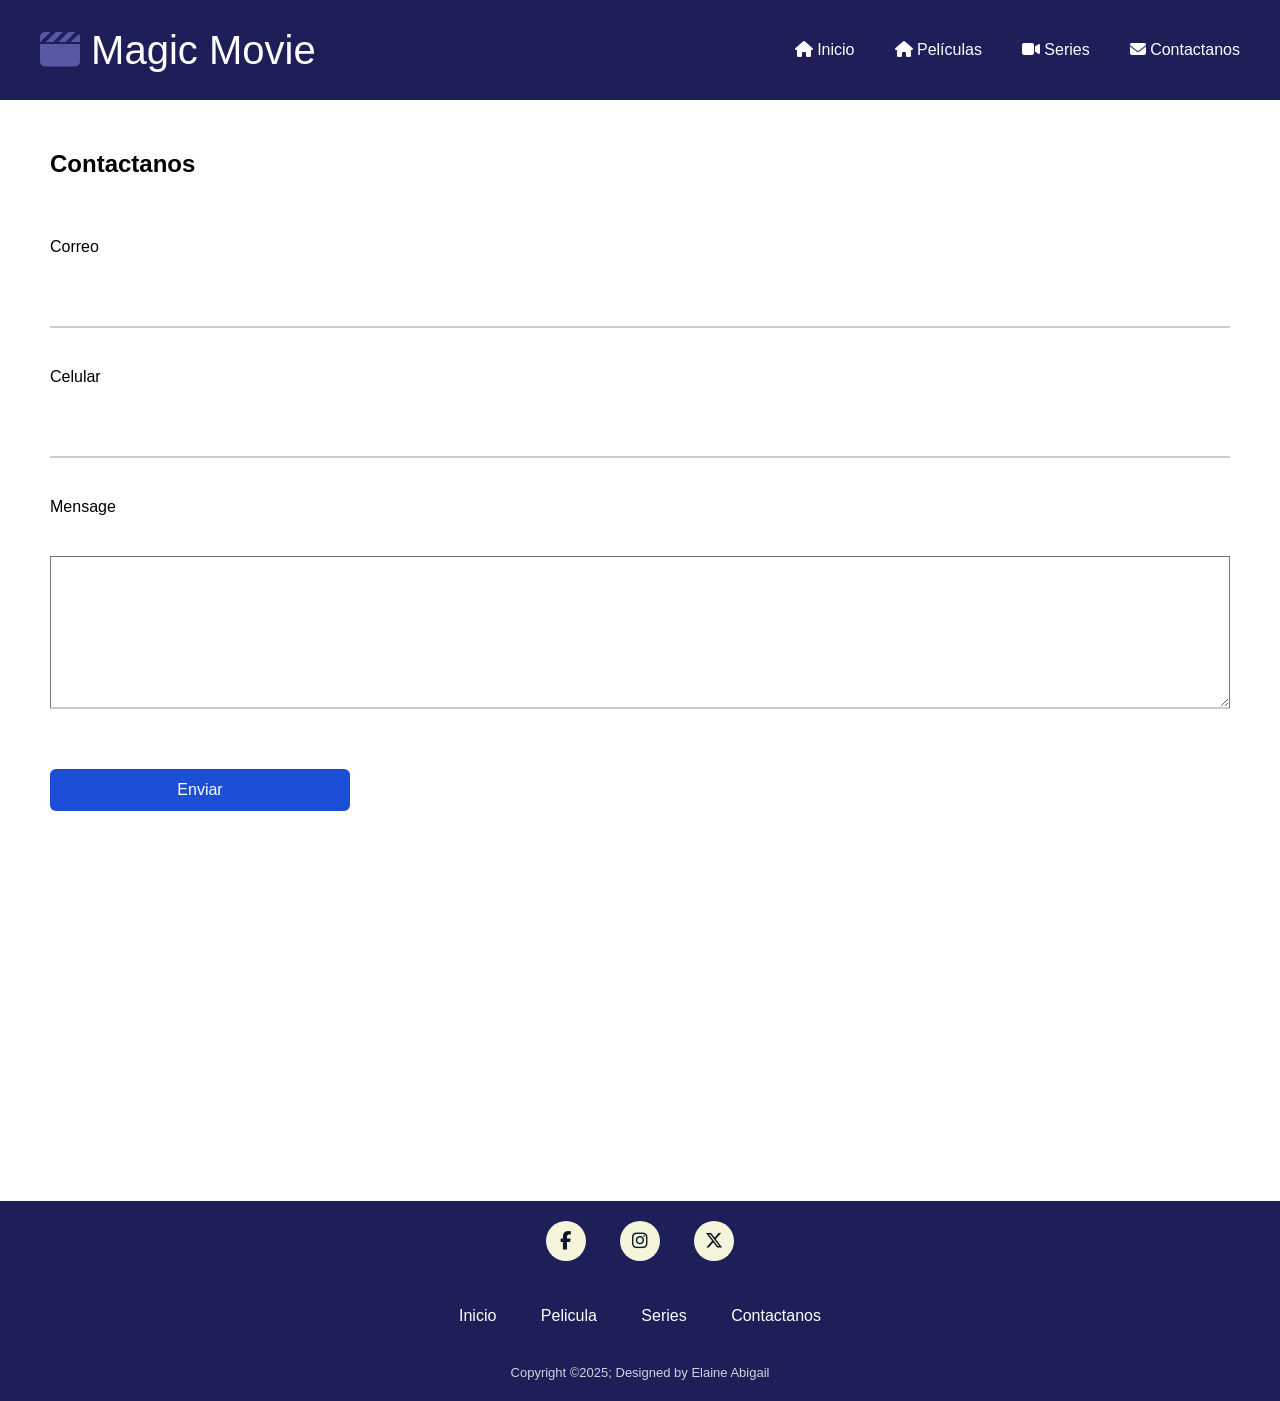
<file: index.html>
<!DOCTYPE html>
<html lang="en">
<head>
    <meta charset="UTF-8">
    <meta name="viewport" content="width=device-width, initial-scale=1.0">
    <link rel="stylesheet" href="https://cdnjs.cloudflare.com/ajax/libs/font-awesome/6.5.0/css/all.min.css">
    <link rel="stylesheet" href="style.css">
    <title>Contactanos</title>
</head>
<body>
    <header>
            <ul class="span">
                <li>
                    <i class="fa-solid fa-clapperboard"></i> Magic Movie
                </li>
            </ul>
        <nav>
            <ul class="header">
                <li>
                    <i class="fa-solid fa-house"></i>
                    <a href="inicio.html"> Inicio</a>
                </li>
                <li>
                    <i class="fa-solid fa-house"></i>
                    <a href="peliculas.html"> Películas</a>
                </li>
                <li>
                    <i class="fa-solid fa-video"></i>
                    <a href="series.html"> Series</a>
                </li>

                <li>
                    <i class="fa-solid fa-envelope"></i>
                    <a href="index.html"> Contactanos</a>
                </li>
            </ul>
        </nav>
    </header>
    <section class="formulario">
        <h1> Contactanos</h1>
        <label for="">Correo</label>
        <input type="text">

        <label for=""> Celular</label>
        <input type="text">

        <label for=""> Mensage</label>
        <textarea name="" id="" cols="40" rows="10"></textarea>
     
       <button> Enviar</button>
        <iframe src="https://www.google.com/maps/embed?pb=!1m18!1m12!1m3!1d3781.0444657439057!2d-68.72818082571027!3d18.6170696587501!2m3!1f0!2f0!3f0!3m2!1i1024!2i768!4f13.1!3m3!1m2!1s0x8ea8b7623ee6d7b5%3A0xb4fd1160376b6c5e!2sCaribbean%20Cinemas!5e0!3m2!1ses-419!2sdo!4v1772226830163!5m2!1ses-419!2sdo" width="600" height="450" style="border:0;" allowfullscreen="" loading="lazy" referrerpolicy="no-referrer-when-downgrade"></iframe>
    </section>

    <footer>
        <div class="redes">
          <a href=""><i class="fa-brands fa-facebook-f"></i></a>
          <a href=""><i class="fa-brands fa-instagram"></i></a>
          <a href=""><i class="fa-brands fa-x-twitter"></i></a>
        </div>

        <div class= "menu">
           <ul>
            <li>Inicio</li>
            <li>Pelicula</li>
            <li>Series</li>
            <li>Contactanos</li>
           </ul>
        </div>

        <p class="autor">
          Copyright ©2025; Designed by Elaine Abigail
        </p>

    </footer>
   

</html>
</file>
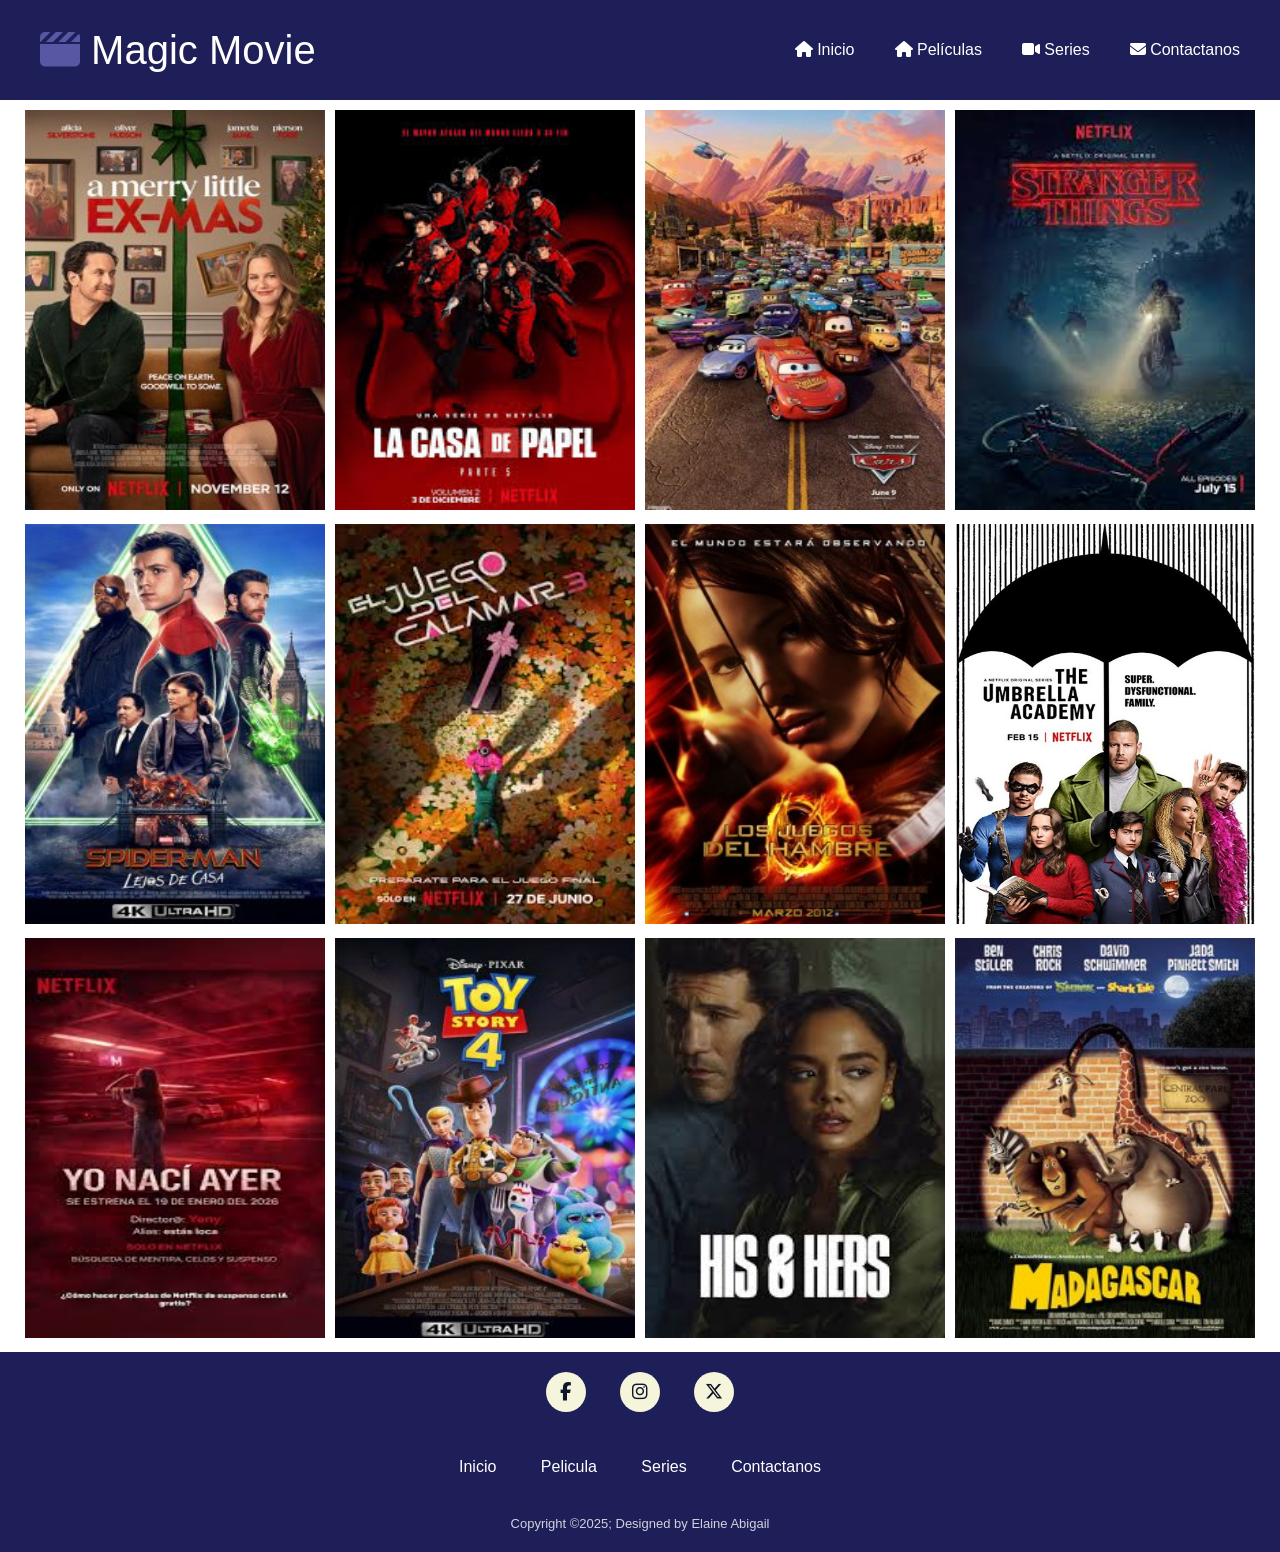
<file: inicio.html>
<!DOCTYPE html>
<html lang="en">
<head>
    <meta charset="UTF-8">
    <meta name="viewport" content="width=device-width, initial-scale=1.0">
    <link rel="stylesheet" href="ccs.css">
    <link rel="stylesheet" href="https://cdnjs.cloudflare.com/ajax/libs/font-awesome/6.5.0/css/all.min.css">
    <title>Magic Movie</title>
</head>
<body>
   <header>
            <ul class="span">
                <li>
                    <i class="fa-solid fa-clapperboard"></i> Magic Movie
                </li>
            </ul>
        <nav>
            <ul class="header">
                <li>
                    <i class="fa-solid fa-house"></i>
                    <a href="inicio.html"> Inicio</a>
                </li>
                <li>
                    <i class="fa-solid fa-house"></i>
                    <a href="peliculas.html"> Películas</a>
                </li>
                <li>
                    <i class="fa-solid fa-video"></i>
                    <a href="series.html"> Series</a>
                </li>

                <li>
                    <i class="fa-solid fa-envelope"></i>
                    <a href="index.html"> Contactanos</a>
                </li>
            </ul>
        </nav>
    </header>

    <main class="">
        <div class="container">
            <div class="card"><img src="Peliculas/a-merry-little-ex-mas-2025-220x320.jpg" alt="Merry little"></div>
            <div class=""><img src="Series/la casa de papel.jpeg" alt="La casa de Papel"></div>
            <div class=""><img src="Peliculas/cars-220x320.jpg" alt="Cars"></div>
            <div class=""><img src="Series/stranger thins.jpeg" alt="Stranger Thins"></div>
            
            <div class=""><img src="Peliculas/spider-man-lejos-de-casa-4k-220x320.jpg" alt="Spider Man"></div>
            <div class=""><img src="Series/juego de calamar.jpeg" alt="Juego de Calamar"></div>
            <div class=""><img src="Peliculas/los-juegos-del-hambre1-220x320.jpg" alt="Los Juegos del Hambre"></div>
            <div class=""><img src="Series/the umbrella academy.jpg" alt="The Umbrella Academy"></div>
            
            <div class=""><img src="Series/yo naci ayer.jpeg" alt="Yo Naci Ayer"></div>
            <div class=""><img src="Peliculas/toy-story-4-4k-220x320.jpg" alt="Toy Story 4"></div>
            <div class=""><img src="Series/his y hers.jpeg" alt="His y Hers "></div>
            <div class=""><img src= "Peliculas/madagascar-2005-220x320.jpg" alt="Madagascar"></div>
        </div>
    </main>
    <footer>
        <div class="redes">
          <a href=""><i class="fa-brands fa-facebook-f"></i></a>
          <a href=""><i class="fa-brands fa-instagram"></i></a>
          <a href=""><i class="fa-brands fa-x-twitter"></i></a>
        </div>

        <div class= "menu">
           <ul>
            <li>Inicio</li>
            <li>Pelicula</li>
            <li>Series</li>
            <li>Contactanos</li>
           </ul>
        </div>

        <p class="autor">
          Copyright ©2025; Designed by Elaine Abigail
        </p>

    </footer>
   


</body>
</html>
</file>
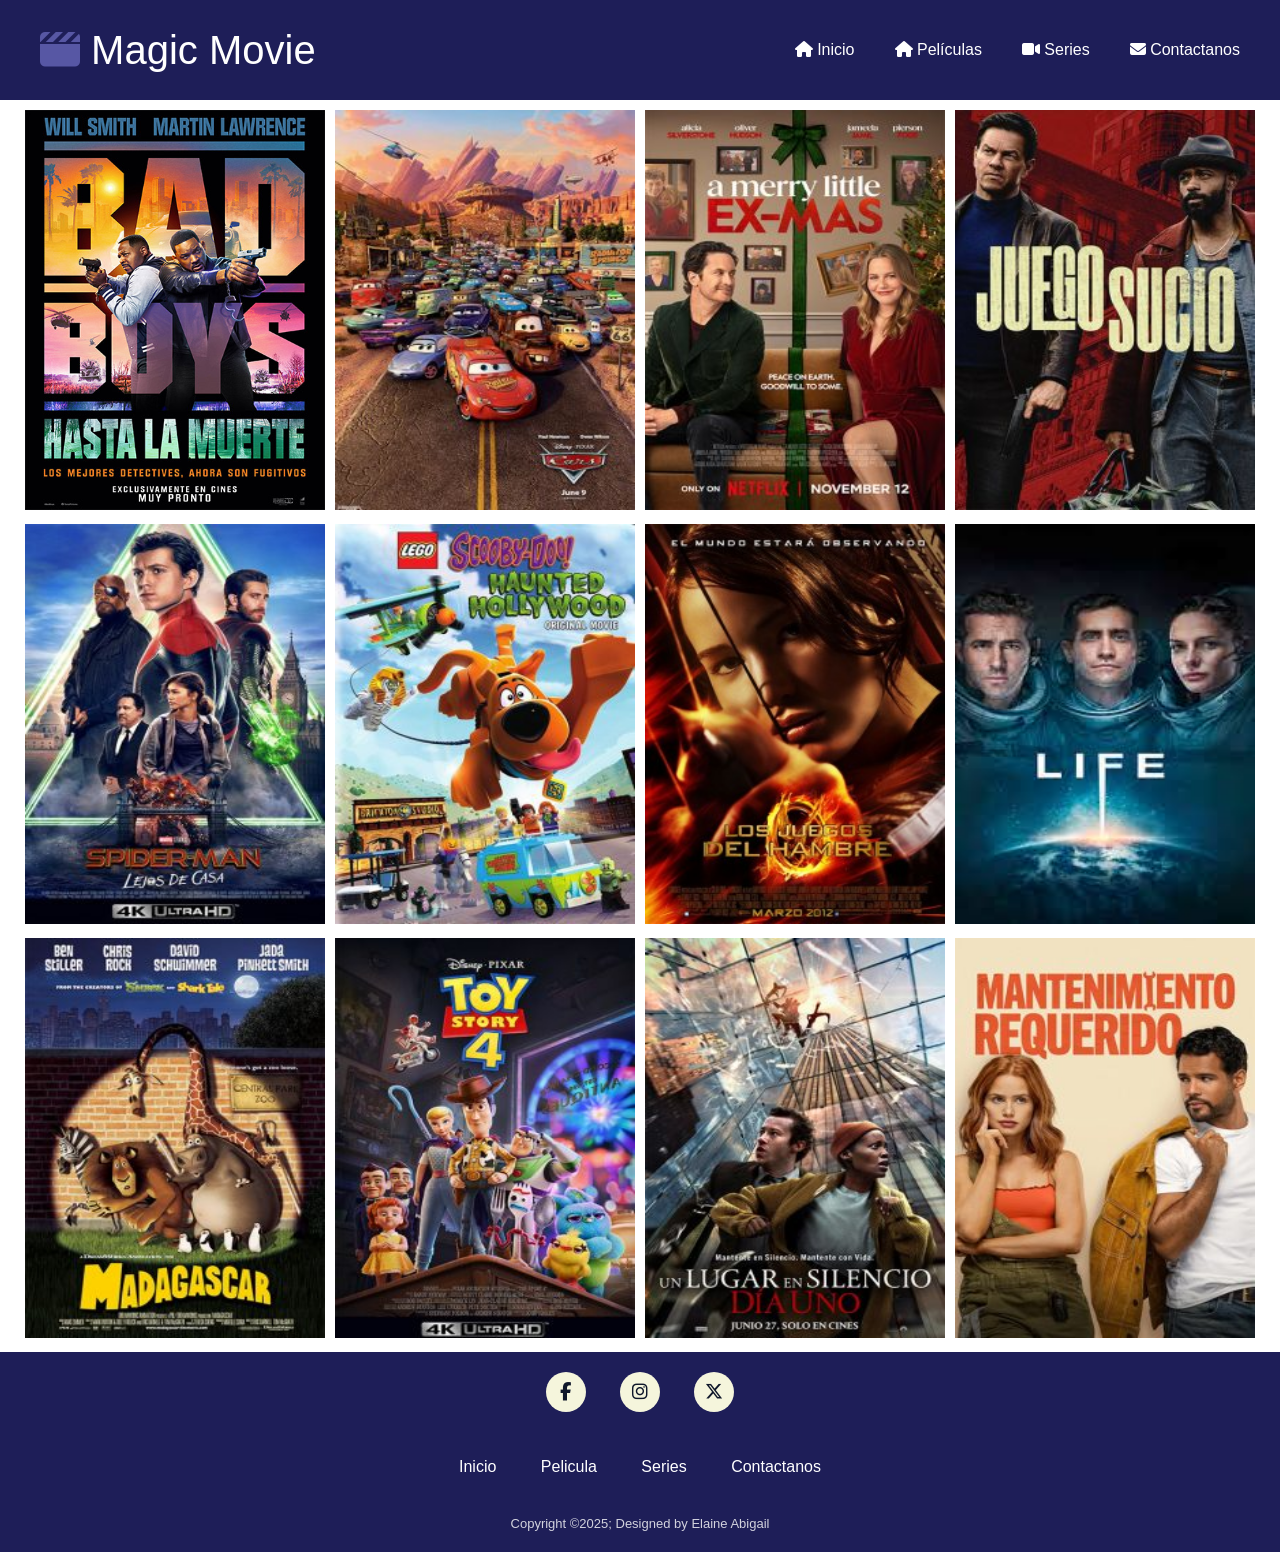
<file: peliculas.html>
<!DOCTYPE html>
<html lang="en">
<head>
    <meta charset="UTF-8">
    <meta name="viewport" content="width=device-width, initial-scale=1.0">
    <title>Películas</title>
    <link rel="stylesheet" href="ccs.css">
    <link rel="stylesheet" href="https://cdnjs.cloudflare.com/ajax/libs/font-awesome/6.5.0/css/all.min.css">
</head>
<body>
   <header>
            <ul class="span">
                <li>
                    <i class="fa-solid fa-clapperboard"></i> Magic Movie
                </li>
            </ul>
        <nav>
            <ul class="header">
                <li>
                    <i class="fa-solid fa-house"></i>
                    <a href="inicio.html"> Inicio</a>
                </li>
                <li>
                    <i class="fa-solid fa-house"></i>
                    <a href="peliculas.html"> Películas</a>
                </li>
                <li>
                    <i class="fa-solid fa-video"></i>
                    <a href="series.html"> Series</a>
                </li>

                <li>
                    <i class="fa-solid fa-envelope"></i>
                    <a href="index.html"> Contactanos</a>
                </li>
            </ul>
        </nav>
    </header>

    <main class="">
        <div class="container">
            <div class=""><img src="Peliculas/bad-boys-hasta-la-muerte-2024.jpg" alt="Bad Boys"></div>
            <div class=""><img src="Peliculas/cars-220x320.jpg" alt="Cars"></div>
            <div class=""><img src="Peliculas/a-merry-little-ex-mas-2025-220x320.jpg" alt="Merry little"></div>
            <div class=""><img src="Peliculas/juego-sucio-2025-220x320.jpg" alt="Juego Sucio"></div>
            
            <div class=""><img src="Peliculas/spider-man-lejos-de-casa-4k-220x320.jpg" alt="Spider Man"></div>
            <div class=""><img src="Peliculas/lego-scooby-doo-haunted-hollywood-220x320.jpg" alt="Scobby Doo"></div>
            <div class=""><img src="Peliculas/los-juegos-del-hambre1-220x320.jpg" alt="Los Juegos del Hambre"></div>
            <div class=""><img src="Peliculas/life.jpeg" alt="life"></div>
            
            <div class=""><img src="Peliculas/madagascar-2005-220x320.jpg" alt="Madagascar"></div>
            <div class=""><img src="Peliculas/toy-story-4-4k-220x320.jpg" alt="Toy Story 4"></div>
            <div class=""><img src="Peliculas/un-lugar-en-silencio-dia-uno-2024-220x320.jpg" alt="Un Lugar En Silencio "></div>
            <div class=""><img src= "Peliculas/mantenimiento-requerido-2025-220x320.jpg" alt="Mantenimiento Requerido"></div>
        </div>
    </main>
    <footer>
        
        <div class="redes">
          <a href=""><i class="fa-brands fa-facebook-f"></i></a>
          <a href=""><i class="fa-brands fa-instagram"></i></a>
          <a href=""><i class="fa-brands fa-x-twitter"></i></a>
        </div>

        <div class= "menu">
           <ul>
            <li>Inicio</li>
            <li>Pelicula</li>
            <li>Series</li>
            <li>Contactanos</li>
           </ul>
        </div>

        <p class="autor">
          Copyright ©2025; Designed by Elaine Abigail
        </p>

    </footer>
   
   

   
</body>
</html>
</file>
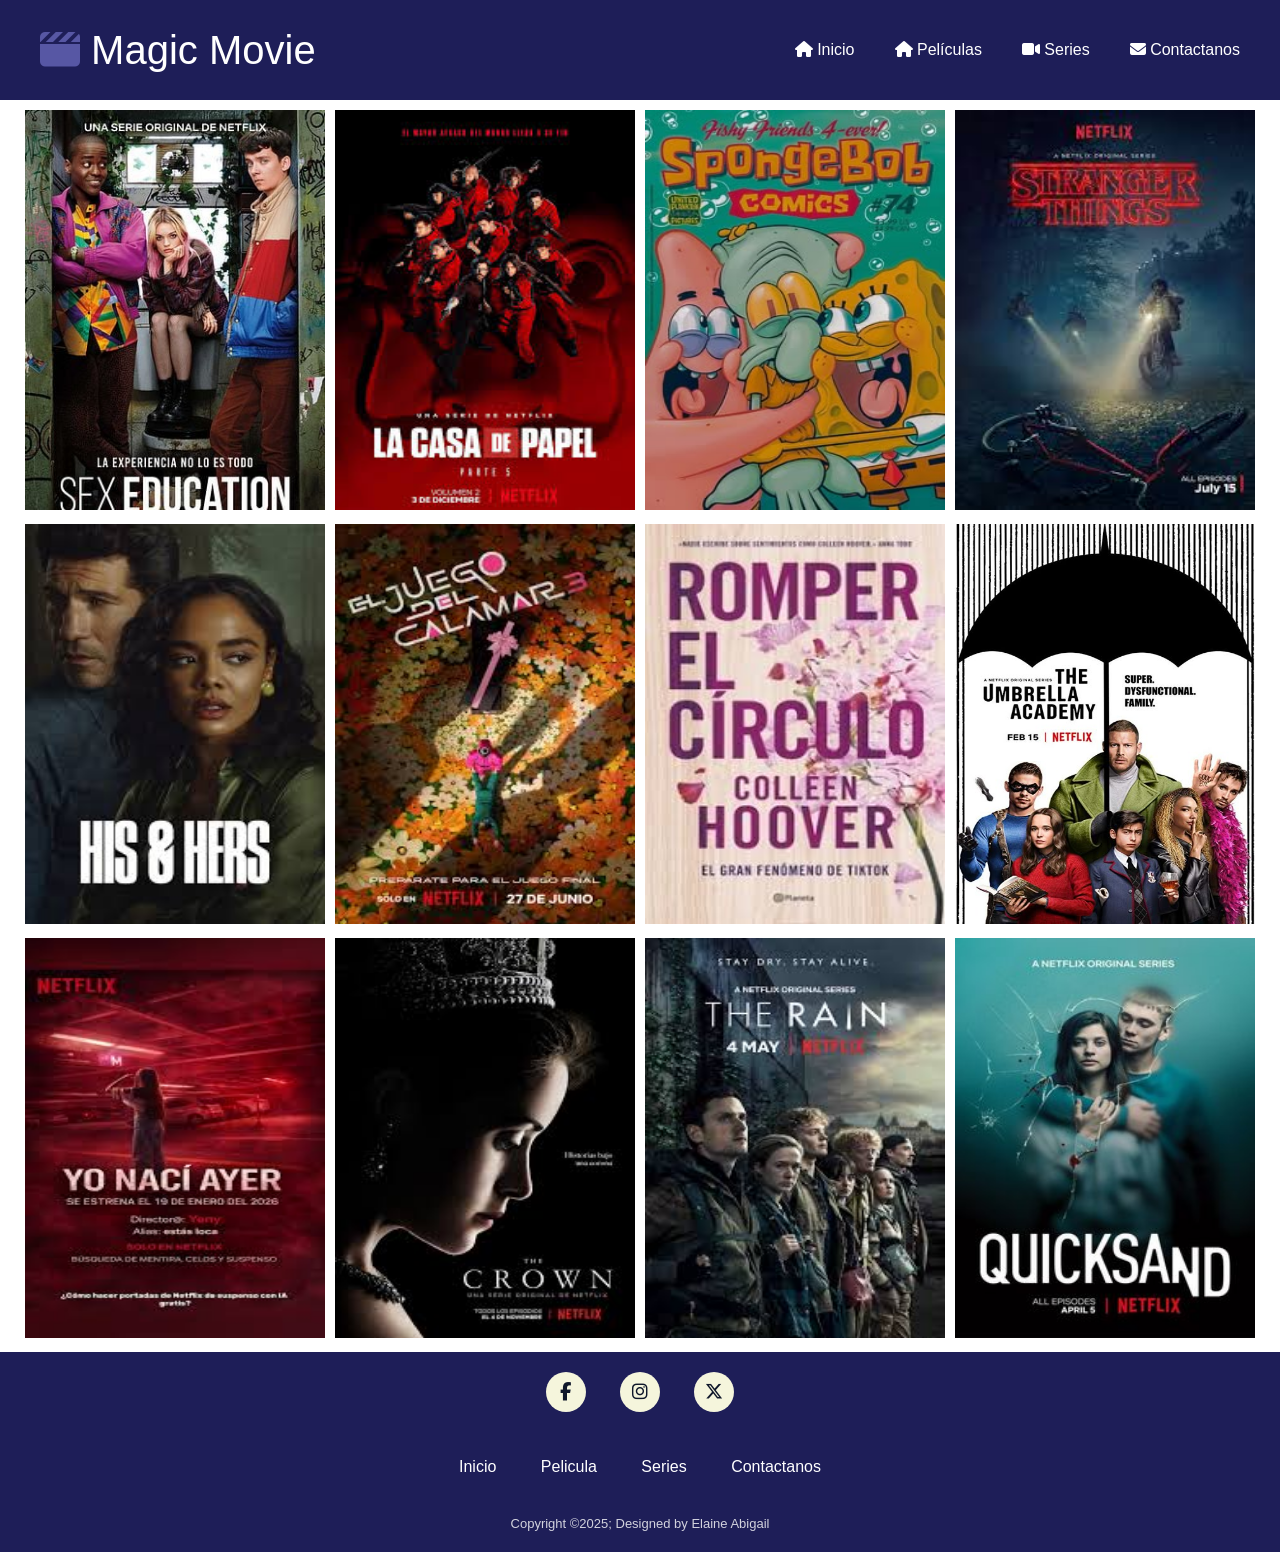
<file: series.html>
<!DOCTYPE html>
<html lang="en">
<head>
    <meta charset="UTF-8">
    <meta name="viewport" content="width=device-width, initial-scale=1.0">
    <title>Series</title>
    <link rel="stylesheet" href="ccs.css">
    <link rel="stylesheet" href="https://cdnjs.cloudflare.com/ajax/libs/font-awesome/6.5.0/css/all.min.css">

</head>
<body>
    <header>
            <ul class="span">
                <li>
                    <i class="fa-solid fa-clapperboard"></i> Magic Movie
                </li>
            </ul>
        <nav>
            <ul class="header">
                <li>
                    <i class="fa-solid fa-house"></i>
                    <a href="inicio.html"> Inicio</a>
                </li>
                <li>
                    <i class="fa-solid fa-house"></i>
                    <a href="peliculas.html"> Películas</a>
                </li>
                <li>
                    <i class="fa-solid fa-video"></i>
                    <a href="series.html"> Series</a>
                </li>

                <li>
                    <i class="fa-solid fa-envelope"></i>
                    <a href="index.html"> Contactanos</a>
                </li>
            </ul>
        </nav>
    </header>

    <main class="">
        <div class="container">
            <div class=""><img src="Series/2915581.jpg" alt="Sex Education"></div>
            <div class=""><img src="Series/la casa de papel.jpeg" alt="La casa de Papel"></div>
            <div class=""><img src="Series/e806b928cdcef6722900ce5d8f8e5cdb.jpg" alt="Sponge Bob"></div>
            <div class=""><img src="Series/stranger thins.jpeg" alt="Stranger Thins"></div>
            
            <div class=""><img src="Series/his y hers.jpeg" alt="His y Hers"></div>
            <div class=""><img src="Series/juego de calamar.jpeg" alt="Juego de Calamar"></div>
            <div class=""><img src="Series/rompe el circulo.jpeg" alt="Rompe el Circulo"></div>
            <div class=""><img src="Series/the umbrella academy.jpg" alt="The Umbrella Academy"></div>
            
            <div class=""><img src="Series/yo naci ayer.jpeg" alt="Yo Naci Ayer"></div>
            <div class=""><img src="Series/the crown.jpeg" alt="The Crow"></div>
            <div class=""><img src="Series/the rain.jpeg" alt="The Rain "></div>
            <div class=""><img src= "Series/quicksand.jpg" alt="Quicksand"></div>
        </div>
    </main>
    <footer>
        
        <div class="redes">
          <a href=""><i class="fa-brands fa-facebook-f"></i></a>
          <a href=""><i class="fa-brands fa-instagram"></i></a>
          <a href=""><i class="fa-brands fa-x-twitter"></i></a>
        </div>

        <div class= "menu">
           <ul>
            <li>Inicio</li>
            <li>Pelicula</li>
            <li>Series</li>
            <li>Contactanos</li>
           </ul>
        </div>

        <p class="autor">
          Copyright ©2025; Designed by Elaine Abigail
        </p>

    </footer>
   
   

</body>
</html>
</file>
<file: style.css>
*{
    margin: 0;
    padding: 0;
    box-sizing: border-box;
    font-family: 'Segoe UI', Tahoma, Geneva, Verdana, sans-serif;
}
header{
    background-color: #1e1e58;
    color: white;
    padding: 10px 40px;
    height: 100px;
    display: grid;
    grid-template-columns: auto 10fr;
    align-items: center;
}
.header{
    display: grid;
    justify-content: end;
    grid-auto-flow: column;
    column-gap: 40px;
    list-style: none;

}
a{
    text-decoration: none;
    color: #fff;
}
.span i{
    color: #5757a4;
}
.span{
    font-size: 40px;
    display: grid;
    list-style: none;
    display: grid;
}

h1{
    font-family: Arial, Helvetica, sans-serif;
    margin-bottom: 20px;

}

.formulario{
  display: grid;
  gap: 40px;
  padding: 50px;
  align-items: start;
}

input {
width: 100%;
padding: 5px;
margin-top: 5px;
border: none;
border-bottom: 2px solid #ccc;
outline: none;
}
textarea{
  border-bottom: 2px solid #ccc;
  outline: none; 
}
iframe{
  width: 500px;
  height: 300px;
  border: none;
}
button{
    background-color: #1d4ed8;
    width: 300px;
    padding: 12px;
    border-radius: 6px;
    margin-top: 20px;
    border: none;
    color: white;
    font-size: 16px;
    cursor: pointer;
}
button:hover {
  background: #2563eb;
}
footer{
    background-color: #1e1e58;
    color: white;
    padding: 20px 0;
    height: 200px;
    display: grid;
    justify-content: center;
    text-align: center;
    gap:5px;
}
.redes{
    margin-bottom: 20px;
}
.redes a{
    text-decoration: none;
    margin: 0 15px;
    font-size: 25px;
}
.redes i{
  background-color: beige;
  color:#0f172a;
  width: 40px;
  height: 40px;
  border-radius: 50%;
  line-height: 40px;
  text-align: center;
  font-size: 18px;
}
.redes i:hover{
    background: #b69789;
}
.menu{
    margin-bottom:15px ;
}

 .menu li{
    display: inline-block;
    list-style: none;
    margin: 20px;
    left: 10px;
 }
 .autor{
    font-size: 13px;
    opacity: 0.8;
 }
</file>
<file: ccs.css>
*{
    margin: 0;
    padding: 0;
    box-sizing: border-box;
    font-family: 'Segoe UI', Tahoma, Geneva, Verdana, sans-serif;
}
body{
    background-color: #fff;
}
.span{
    font-size: 40px;
    display: grid;
    list-style: none;
    display: grid;
}
.span i{
    color: #5757a4;
}

header{
    background-color: #1e1e58;
    color: white;
    padding: 10px 40px;
    height: 100px;
    display: grid;
    grid-template-columns: auto 10fr;
    align-items: center;
}

.header{
    display: grid;
    justify-content: end;
    grid-auto-flow: column;
    column-gap: 40px;
    list-style: none;

}
a{
    text-decoration: none;
    color: #fff;
}

.container{
    display: grid;
    grid-template-columns: auto auto auto auto;
    row-gap: 10px;
    column-gap: 10px;
    justify-content:center;
    margin-top: 10px;
    margin-bottom: 10px;
}

img{
    width:300px;
    height:400px; 
}
footer{
    background-color: #1e1e58;
    color: white;
    padding: 20px 0;
    height: 200px;
    display: grid;
    justify-content: center;
    text-align: center;
    gap:5px;
}
.redes{
    margin-bottom: 20px;
}
.redes a{
    text-decoration: none;
    margin: 0 15px;
    font-size: 25px;
}
.redes i{
  background-color: beige;
  color:#0f172a;
  width: 40px;
  height: 40px;
  border-radius: 50%;
  line-height: 40px;
  text-align: center;
  font-size: 18px;
}
.redes i:hover{
    background: #b69789;
}
.menu{
    margin-bottom:15px ;
}

 .menu li{
    display: inline-block;
    list-style: none;
    margin: 20px;
    left: 10px;
 }
 .autor{
    font-size: 13px;
    opacity: 0.8;
 }
</file>
